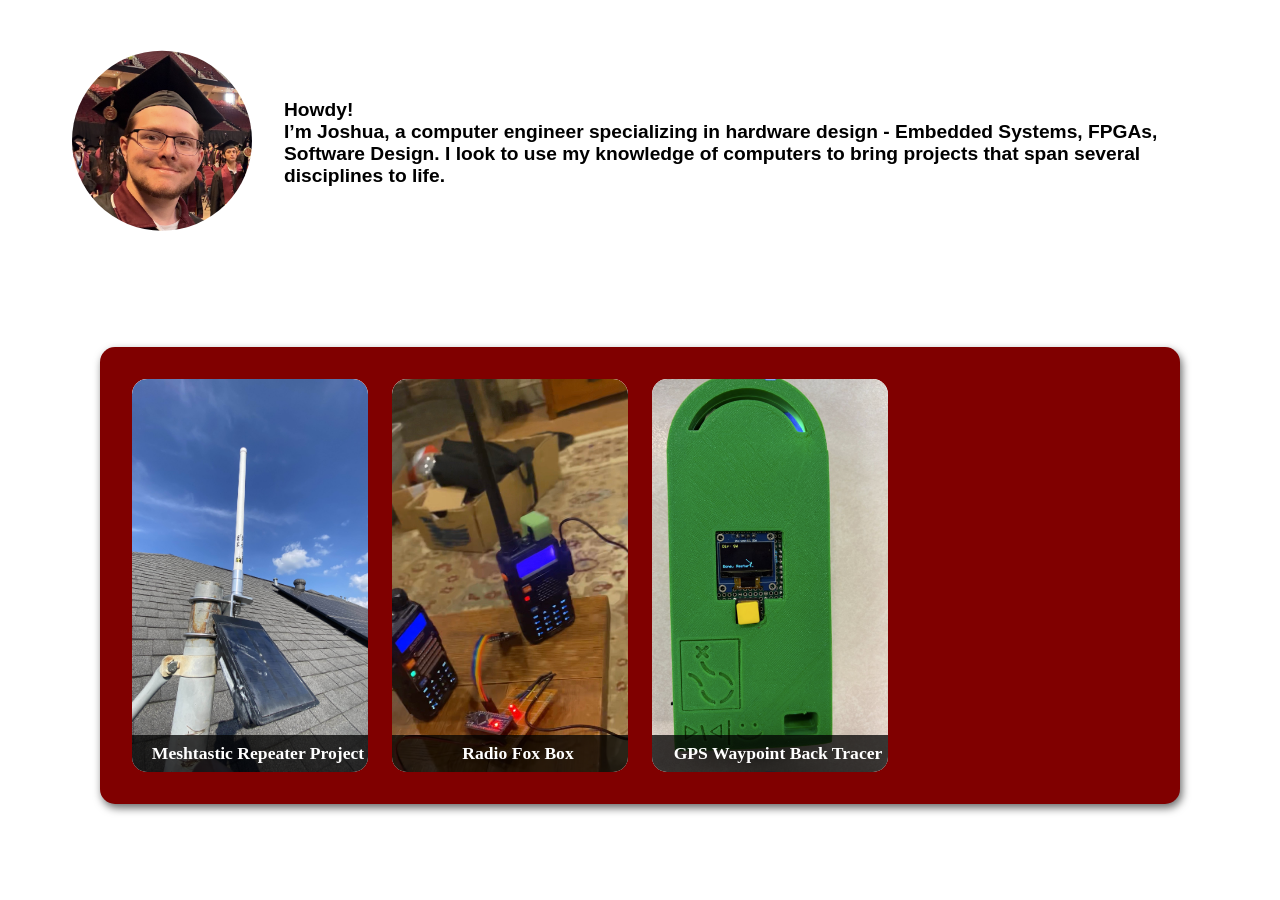
<file: index.html>
<!DOCTYPE html>
<html>
<head>
	<title> Joshua's Page </title>
	<link id="mainStyleSheet" rel="stylesheet" href="CSS-files/DayBloom.css" type="text/css" />
	<meta name="viewport" content="width=device-width, initial-scale=1">
</head>

<body> 
	<!-- <div class = "Hero">
		
		<div class="IntroBox">
			<div class="IntroBoxBackground">
				<div class="IntroBoxText">
					<span class="IntroBoxHead"> Joshua McMillin </span> <br> <br>
					-To Build Dreams, and Bring Ideas to Life- <br>
					Computer Engineering Major Texas A&M <br>
					Part Time Field IT Technician at NGON Solutions
				</div>
			</div>
		</div>
	</div>
	<br> -->
  <div class="TheAllBox"> 
    <div>
      <div class="InfoBoxParent">
        <div class="InfoBoxChild-Right">
          <img class ="InfoBoxChild-Img" src = "Photos/Joshua.png">
        </div>
        <div class="InfoBoxChild-Left">
          Howdy!<br> 
          I’m Joshua, a computer engineer specializing in hardware design
            - Embedded Systems, FPGAs, Software Design.
          I look to use my knowledge of computers to bring projects that 
          span several disciplines to life. 
        </div>
    
        
      </div>
    </div>

    <!-- Portfolio Section -->

    <div class = "PortfolioSection">
      <div class="PortfolioContainer">
        <a href="MeshRepeater">
          <div class="PortfolioCard">
            <img src="Photos/MeshRepeater2.jpg" class = "PortfolioImg">
            <div class = "PortfolioCardText">Meshtastic Repeater Project</div>
          </div>
        </a>
		<a href="RadioFox">
			<div class="PortfolioCard">
				<img src="Photos/RadioFoxTest.jpg" class="PortfolioImg">
				<div class="PortfolioCardText">Radio Fox Box</div>
			</div>
		</a>
        <a href="GPSBackTrace">
			<div class ="PortfolioCard">
			<img src="Photos/WaypointDevice1.png" class="PortfolioImg">
			<div class="PortfolioCardText">GPS Waypoint Back Tracer</div>
        </div>
		</a>
      
      </div>
    </div>


    <script>
      const debugBox = document.getElementById('debug-width');
      let width = window.innerWidth;

      function updateWidth() {
        debugBox.textContent = 'Width: ' + width + "px";
      }

      updateWidth();
      window.addEventListener('resize', updateWidth);
    </script>
  </div> <!--All Box end -->
</body>
</html>
</file>
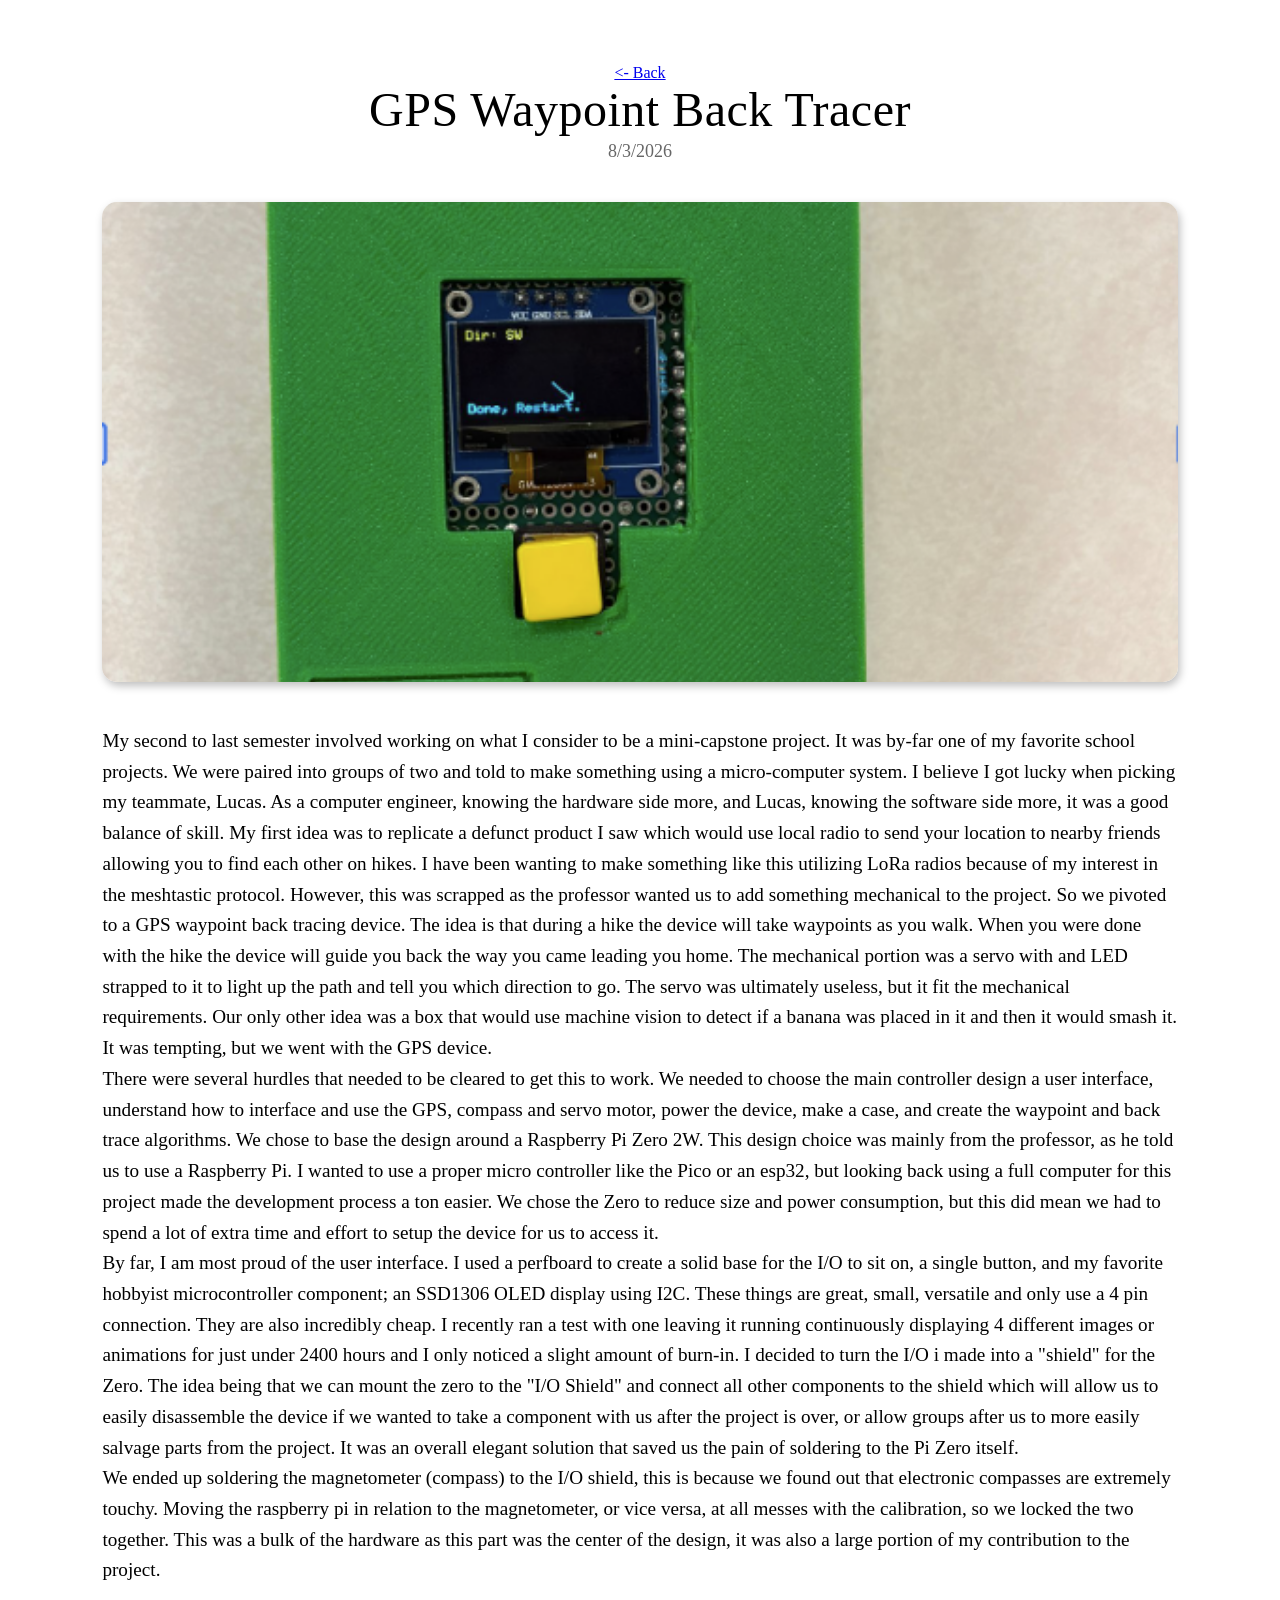
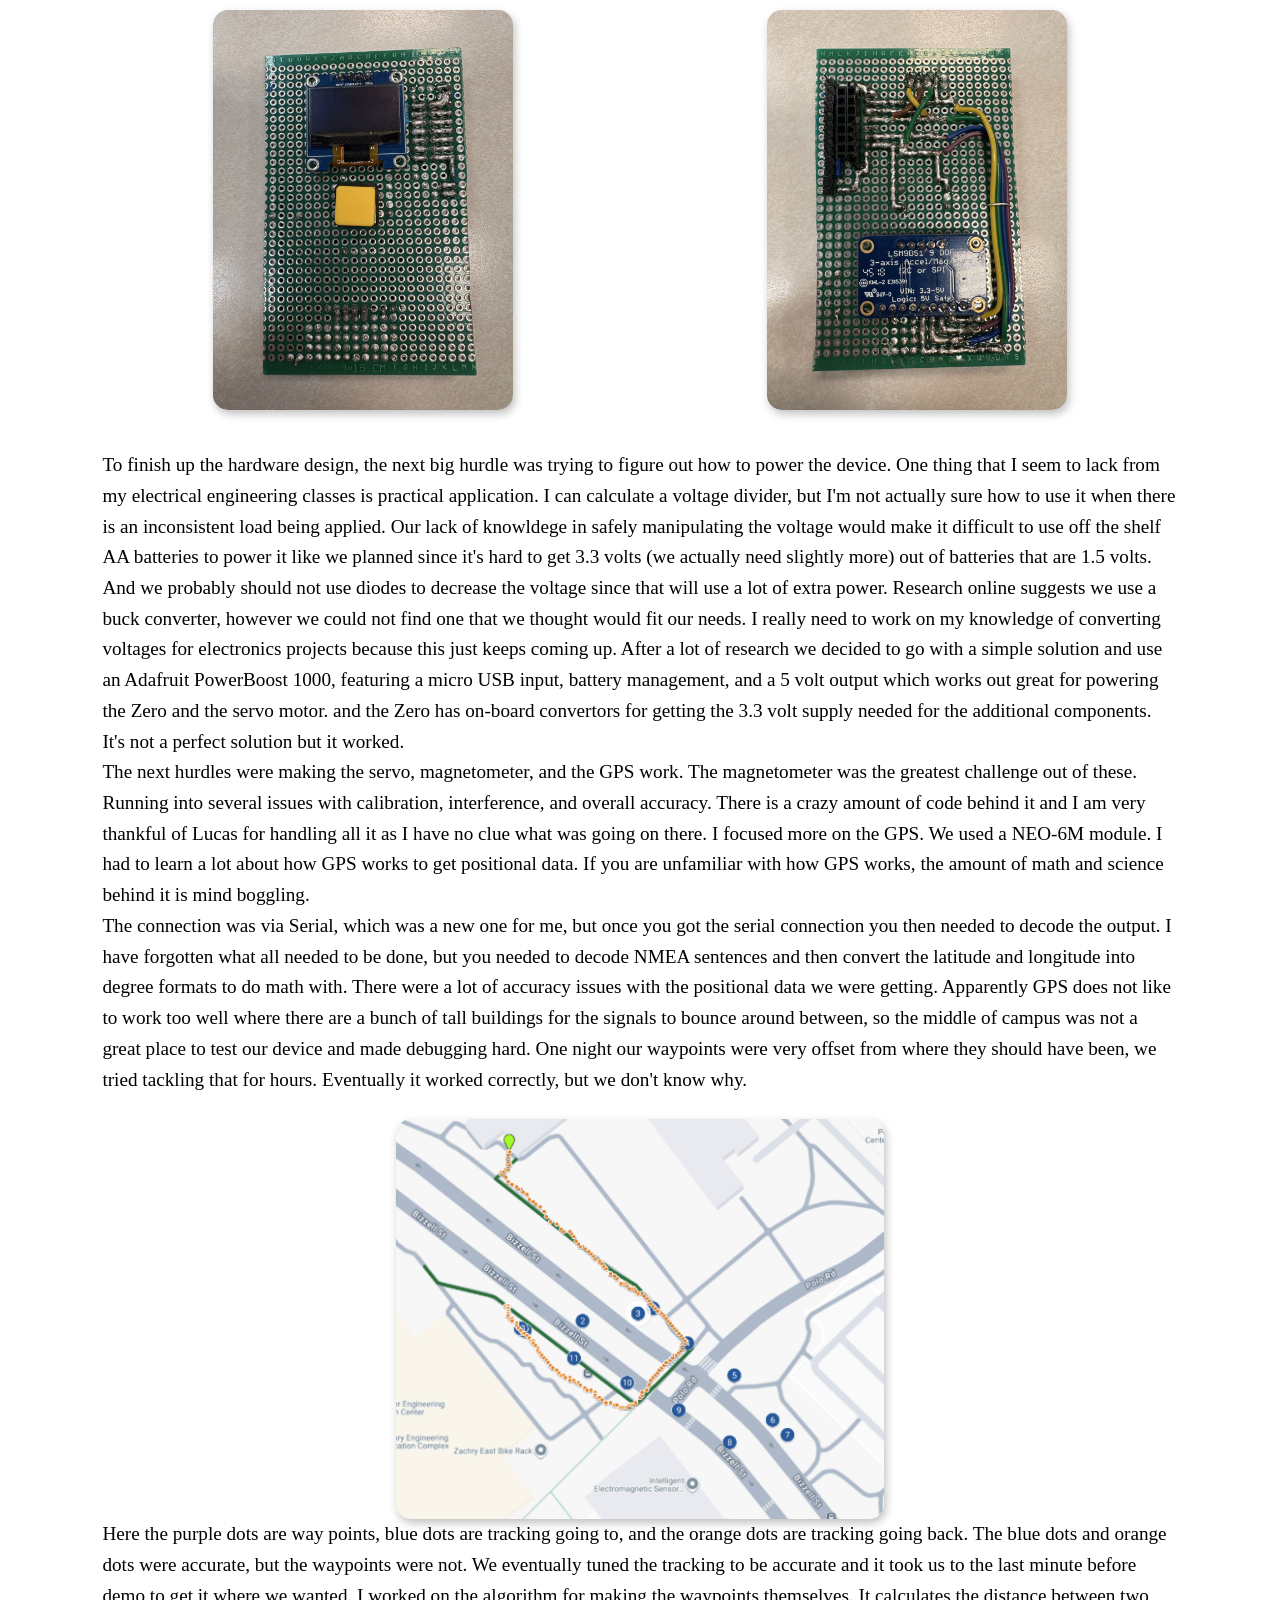
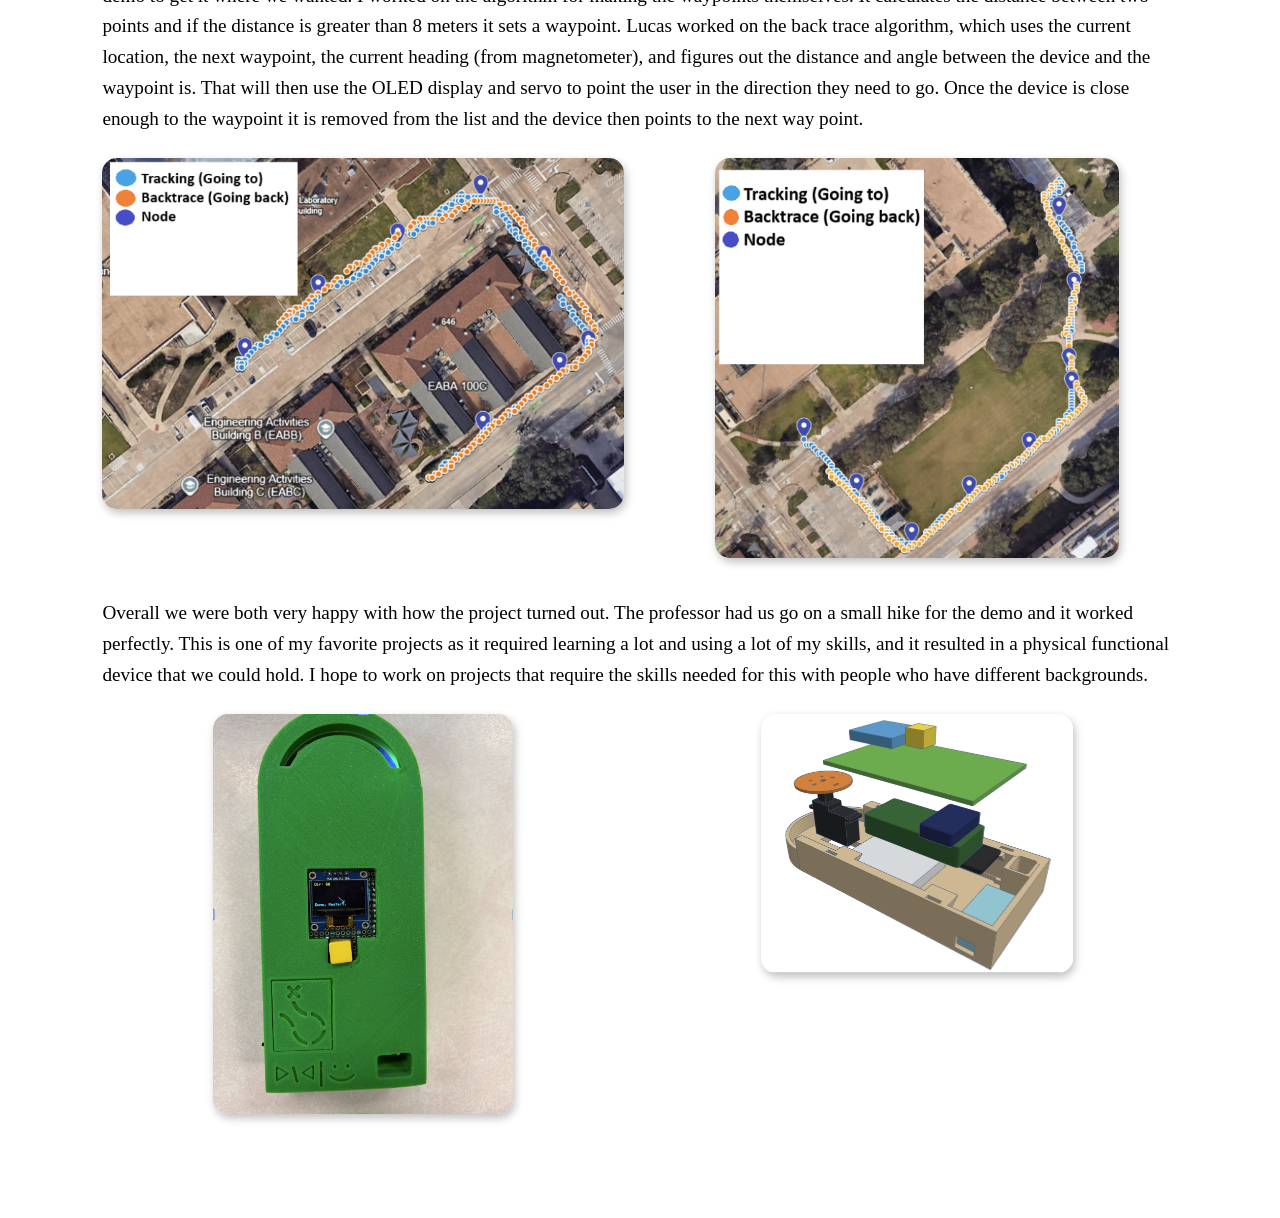
<file: GPSBackTrace/index.html>
<!DOCTYPE html>
<html>
<head>
	<title> Radio Fox Project </title>
	<link id="mainStyleSheet" rel="stylesheet" href="../CSS-files/DayBloom.css" type="text/css" />
	<meta name="viewport" content="width=device-width, initial-scale=1">
</head>

<body> 

    <div class = "CenterContainer">
		<div><a href="/"><- Back</a></div>
		<div class="ContentTitle">GPS Waypoint Back Tracer</div>
		<div class="ContentDate">8/3/2026</div>
		<img src="Photos/WaypointDevice1.png" class="ContentMainImg">
		<div class="ContentText">
			My second to last semester involved working on what I consider to be a mini-capstone project. It was by-far one of 
			my favorite school projects. We were paired into groups of two and told to make something using a micro-computer system. 
			I believe I got lucky when picking my teammate, Lucas. As a computer engineer, knowing the hardware side more, and Lucas,
			knowing the software side more, it was a good balance of skill. My first idea was to replicate a defunct
			product I saw which would use local radio to send your location to nearby friends allowing you to find each other on hikes.
			I have been wanting to make something like this utilizing LoRa radios because of my interest in the meshtastic protocol.
			However, this was scrapped as the professor wanted us to add something mechanical to the project. So we pivoted to a GPS 
			waypoint back tracing device. The idea is that during a hike the device will take waypoints as you walk. When you were done
			with the hike the device will guide you back the way you came leading you home. The mechanical portion was a servo with 
			and LED strapped to it to light up the path and tell you which direction to go. The servo was ultimately useless, but it 
			fit the mechanical requirements. Our only other idea was a box that would use machine vision to detect if a banana was placed in
			it and then it would smash it. It was tempting, but we went with the GPS device. 
			<br>
			There were several hurdles that needed to be cleared to get this to work. We needed to choose the main controller design a 
			user interface, understand how to interface and use the GPS, compass and servo motor, power the device, make a case, and 
			create the waypoint and back trace algorithms. We chose to base the design around a Raspberry Pi Zero 2W. This 
			design choice was mainly from the professor, as he told us to use a Raspberry Pi. I wanted to use a proper micro controller
			like the Pico or an esp32, but looking back using a full computer for this project made the development process a ton easier. 
			We chose the Zero to reduce size and power consumption, but this did mean we had to spend a lot of extra time and effort to
			setup the device for us to access it.
			<br>
			By far, I am most proud of the user interface. I used a perfboard to create a solid base for the I/O to sit on, a single button,
			and my favorite hobbyist microcontroller component; an SSD1306 OLED display using I2C. These things are great, small, versatile
			and only use a 4 pin connection. They are also incredibly cheap. I recently ran a test with one leaving it running 
			continuously displaying 4 different images or animations for just under 2400 hours and I only noticed a slight amount of burn-in.
			I decided to turn the I/O i made into a "shield" for the Zero. The idea being that we can mount the zero to the "I/O Shield" and 
			connect all other components to the shield which will allow us to easily disassemble the device if we wanted to take a component
			with us after the project is over, or allow groups after us to more easily salvage parts from the project. It was an overall
			elegant solution that saved us the pain of soldering to the Pi Zero itself.  
			<br>
			We ended up soldering the magnetometer (compass) to the I/O shield, this is because we found out that electronic compasses are 
			extremely touchy. Moving the raspberry pi in relation to the magnetometer, or vice versa, at all messes with the calibration, so we locked the two 
			together. This was a bulk of the hardware as this part was the center of the design, it was also a large portion of my contribution
			to the project. 
		</div>

		<div class="ContentGrid">
			<div class="ContentGrid-Child">
					<img src = "Photos/WaypointIOFront.jpg" class="ContentImg">
			</div>
			<div class="ContentGrid-Child">
				<img src = "Photos/WaypointIOBack.jpg" class="ContentImg">
			</div>
		</div>

		<div class="ContentText">
			To finish up the hardware design, the next big hurdle was trying to figure out how to power the device. One thing that I seem
			to lack from my electrical engineering classes is practical application. I can calculate a voltage divider, but I'm not actually
			sure how to use it when there is an inconsistent load being applied. Our lack of knowldege in safely manipulating the voltage would 
			make it difficult to use off the shelf AA batteries to power it like we planned since it's hard to get 3.3 volts (we actually need slightly more) 
			out of batteries that are 1.5 volts. And we probably should not use diodes to decrease the voltage since that will use a lot of extra power. 
			Research online suggests we use a buck converter, however we could not find one that we thought would fit our needs. I really need to 
			work on my knowledge of converting voltages for electronics projects because this just keeps coming up. 
			After a lot of research we decided to go with a simple solution and use an Adafruit PowerBoost 1000, featuring a micro USB input, battery management, 
			and a 5 volt output which works out great for powering the Zero and the servo motor. and the Zero has on-board convertors for getting 
			the 3.3 volt supply needed for the additional components. It's not a perfect solution but it worked. 
			<br>
			The next hurdles were making the servo, magnetometer, and the GPS work. The magnetometer was the greatest challenge out of these.
			Running into several issues with calibration, interference, and overall accuracy. There is a crazy amount of code behind it and
			I am very thankful of Lucas for handling all it as I have no clue what was going on there. I focused more on the GPS. We used
			a NEO-6M module. I had to learn a lot about how GPS works to get positional data. If you are unfamiliar with how GPS works, the amount of
			math and science behind it is mind boggling. 
			<br>
			The connection was via Serial, which was a new one for me, but once you got the serial connection you then needed to decode the output. 
			I have forgotten what all needed to be done, but you needed to decode NMEA sentences and then convert the latitude and longitude into degree 
			formats to do math with. 
			There were a lot of accuracy issues with the positional data we were getting. Apparently GPS does not like to work too well where 
			there are a bunch of tall buildings for the signals to bounce around between, so the middle of campus was not a great place 
			to test our device and made debugging hard. One night our waypoints were very offset from where they should have been, we tried tackling
			that for hours. Eventually it worked correctly, but we don't know why. 
		</div>
			<img src = "Photos/Waypoint Bad Map.png" class="ContentImg">
		<div class="ContentText">
			Here the purple dots are way points, blue dots are tracking going to, and the orange dots are tracking going back. The blue dots and orange 
			dots were accurate, but the waypoints were not. We eventually tuned the tracking to be accurate and it took us to the last
			minute before demo to get it where we wanted. I worked on the algorithm for making the waypoints themselves.
			It calculates the distance between two points and if the distance is greater than 8 meters it sets a waypoint. 
			Lucas worked on the back trace algorithm, which uses the current location, the next waypoint, the current heading 
			(from magnetometer), and figures out the distance and angle between the device and the waypoint is. That will then use the
			OLED display and servo to point the user in the direction they need to go. Once the device is close enough to the waypoint it is 
			removed from the list and the device then points to the next way point. 
		</div>

		<div class="ContentGrid">
			<div class="ContentGrid-Child">
					<img src = "Photos/WaypointMap1.png" class="ContentImg">
			</div>
			<div class="ContentGrid-Child">
				<img src = "Photos/WaypointMap2.png" class="ContentImg">
			</div>
		</div>
		
		<div class="ContentText">
			Overall we were both very happy with how the project turned out. The professor had us go on a small hike for the demo and it worked
			perfectly. This is one of my favorite projects as it required learning a lot and using a lot of my skills, and it resulted in a 
			physical functional device that we could hold. I hope to work on projects that require the skills needed for this with people 
			who have different backgrounds. 
		</div>

		<div class="ContentGrid">
			<div class="ContentGrid-Child">
					<img src = "Photos/WaypointDevice1.png" class="ContentImg">
			</div>
			<div class="ContentGrid-Child">
				<img src = "Photos/WaypointDeviceExplode.png" class="ContentImg">
			</div>
		</div>


	</div>
	


</body>
</html>
</file>
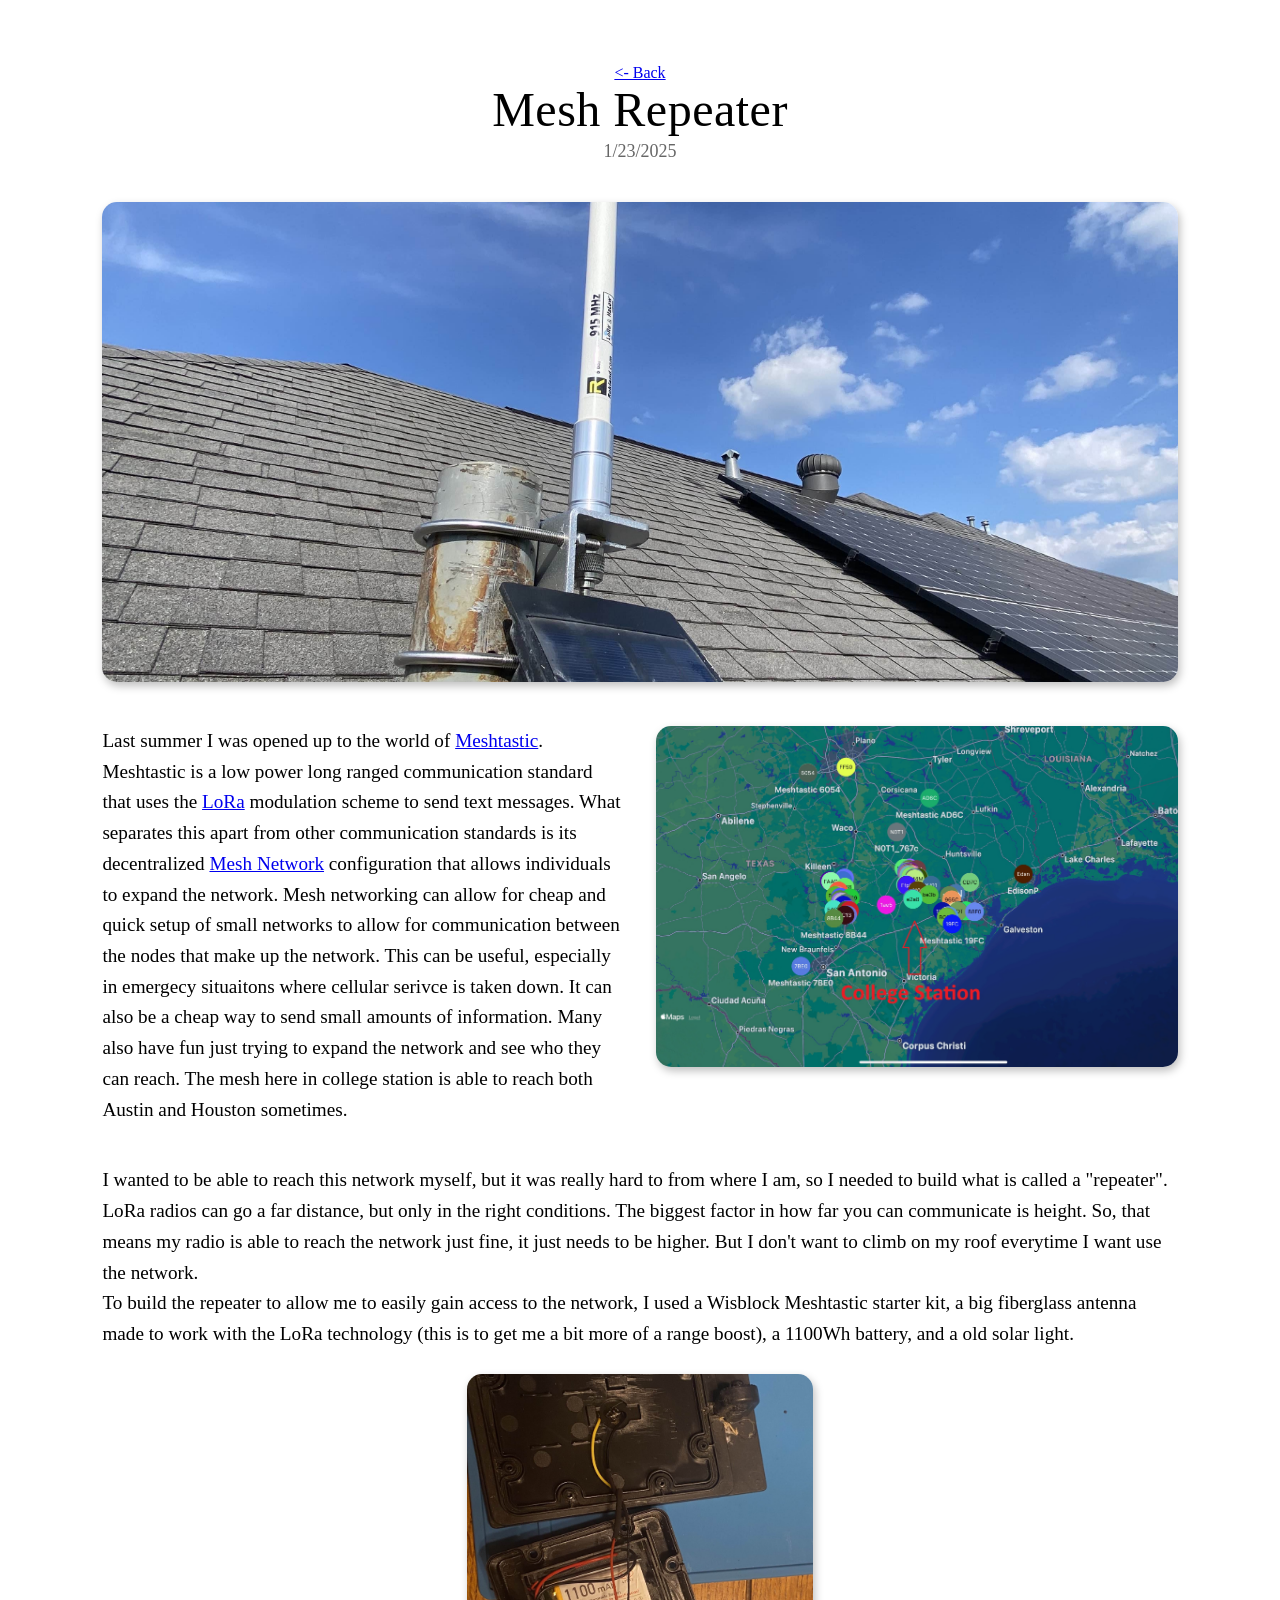
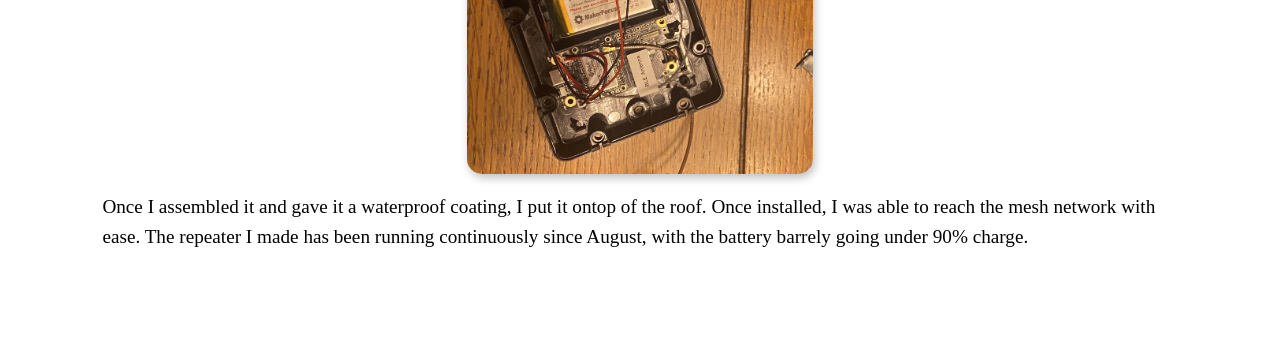
<file: MeshRepeater/index.html>
<!DOCTYPE html>
<html>
<head>
	<title> Joshua's Page </title>
	<link id="mainStyleSheet" rel="stylesheet" href="../CSS-files/DayBloom.css" type="text/css" />
	<meta name="viewport" content="width=device-width, initial-scale=1">
</head>

<body> 

    <div class = "CenterContainer">
		<div><a href="/"><- Back</a></div>
		<div class="ContentTitle">Mesh Repeater</div>
		<div class="ContentDate">1/23/2025</div>
		<img src="Photos/MeshRepeater2.jpg" class="ContentMainImg">
		<div class="ContentGrid">
			<div class="ContentGrid-Child">
				<div class = "ContentText">
				Last summer I was opened up to the world of <a href="https://meshtastic.org/">Meshtastic</a>. <br>

				Meshtastic is a low power long ranged communication standard that uses the <a href="https://en.wikipedia.org/wiki/LoRa">LoRa</a> modulation scheme to send text messages.
				What separates this apart from other communication standards is its decentralized <a href="https://en.wikipedia.org/wiki/Mesh_networking">Mesh Network</a> configuration that allows individuals to expand the network. 
				Mesh networking can allow for cheap and quick setup of small networks to allow for communication between the nodes that make up the network. 
				This can be useful, especially in emergecy situaitons where cellular serivce is taken down. 
				It can also be a cheap way to send small amounts of information.
				Many also have fun just trying to expand the network and see who they can reach. The mesh here in college station is able to reach both Austin and Houston sometimes.
				</div>
			</div>
			<div class="ContentGrid-Child">
				<img src="Photos/MeshNetwork.png" class="ContentImg">
			</div>
		</div>
		
		<div class="ContentText">
			I wanted to be able to reach this network myself, but it was really hard to from where I am, so I needed to build what is called a "repeater". 
			LoRa radios can go a far distance, but only in the right conditions. The biggest factor in how far you can communicate is height.
			So, that means my radio is able to reach the network just fine, it just needs to be higher. But I don't want to climb on my roof everytime I want use the network. 
		<br>
			To build the repeater to allow me to easily gain access to the network, I used a Wisblock Meshtastic starter kit, a big fiberglass antenna made to work with the LoRa 
			technology (this is to get me a bit more of a range boost), a 1100Wh battery, and a old solar light.
		</div>
		<img src ="Photos/MeshRepeater1.jpg" class="ContentImg">
		<br>
		<div class="ContentText">
			Once I assembled it and gave it a waterproof coating, I put it ontop of the roof.
			Once installed, I was able to reach the mesh network with ease. 
			The repeater I made has been running continuously since August, with the battery barrely going under 90% charge.
		</div>
	</div>


</body>
</html>
</file>
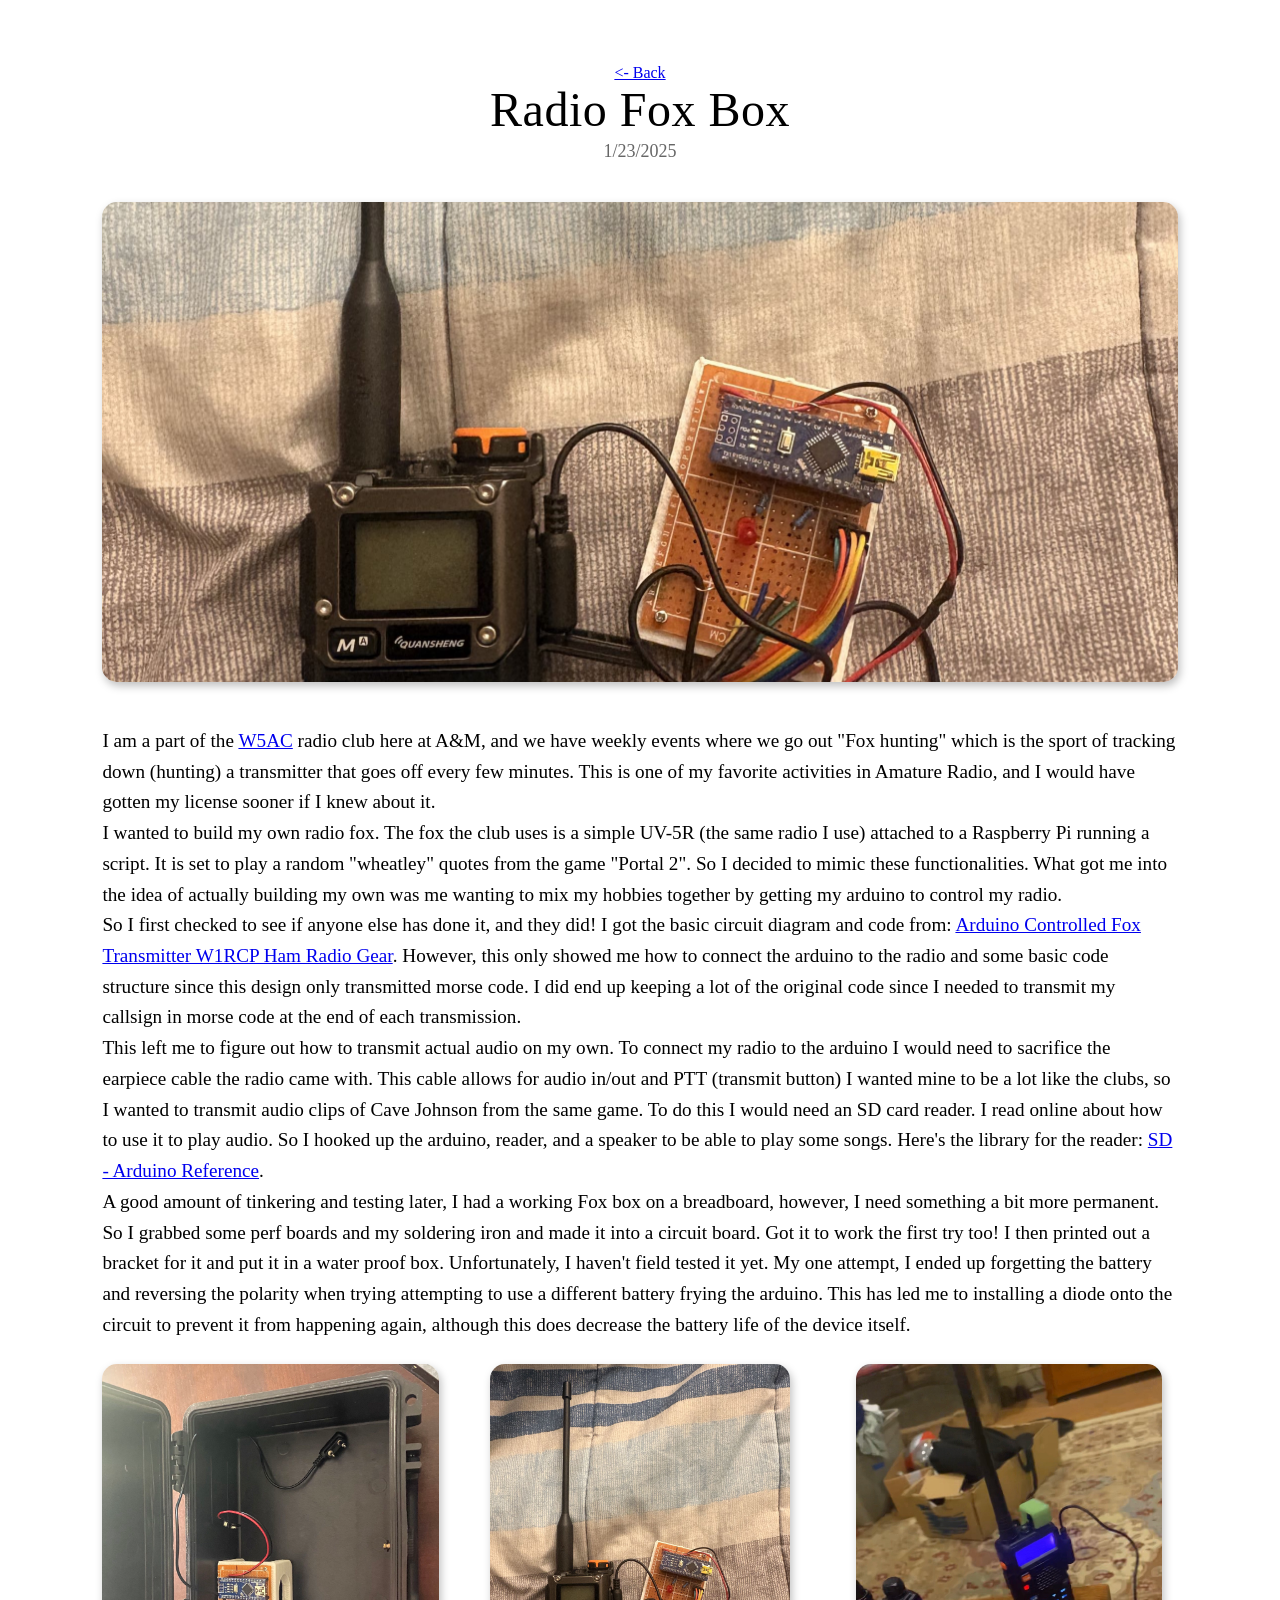
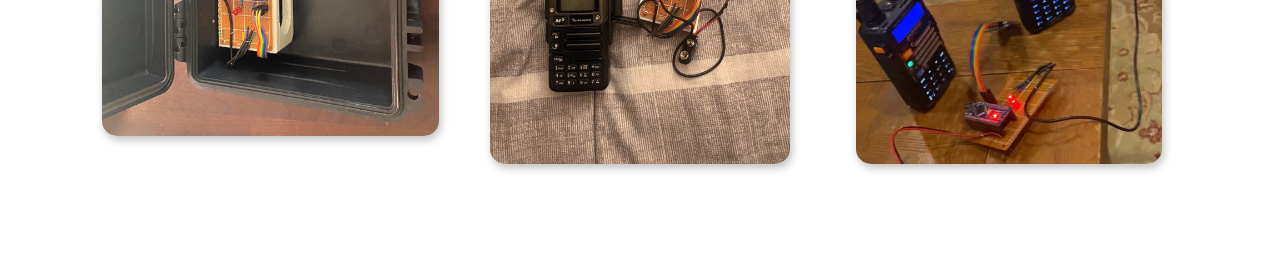
<file: RadioFox/index.html>
<!DOCTYPE html>
<html>
<head>
	<title> Radio Fox Project </title>
	<link id="mainStyleSheet" rel="stylesheet" href="../CSS-files/DayBloom.css" type="text/css" />
	<meta name="viewport" content="width=device-width, initial-scale=1">
</head>

<body> 

    <div class = "CenterContainer">
		<div><a href="/"><- Back</a></div>
		<div class="ContentTitle">Radio Fox Box</div>
		<div class="ContentDate">1/23/2025</div>
		<img src="Photos/RadioFoxCircuit.jpg" class="ContentMainImg">
		<div class="ContentText">
			I am a part of the <a href="https://w5ac.tamu.edu/">W5AC</a> radio club here at A&M, and we have weekly events where we go out 
			"Fox hunting" which is the sport of tracking down (hunting) a transmitter that goes off every 
			few minutes. This is one of my favorite activities in Amature Radio, and I would have gotten 
			my license sooner if I knew about it.
			<br>
			 I wanted to build my own radio fox. The fox the club uses is a simple UV-5R (the same radio I use)
			  attached to a Raspberry Pi running a script. It is set to play a random "wheatley" quotes from the 
			  game "Portal 2". So I decided to mimic these functionalities. What got me into the idea of actually 
			  building my own was me wanting to mix my hobbies together by getting my arduino to control my radio.
			<br>
			So I first checked to see if anyone else has done it, and they did! I got the basic circuit diagram and 
			code from: <a href="http://w1rcp.com/2022/05/17/arduino-controlled-fox-transmitter/">Arduino Controlled Fox Transmitter W1RCP Ham Radio Gear</a>.
			However, this only showed me how to connect the arduino to the radio and some basic code structure 
			since this design only transmitted morse code. I did end up keeping a lot of the original code since
			I needed to transmit my callsign in morse code at the end of each transmission.
			<br>
			This left me to figure out how to transmit actual audio on my own. To connect my radio to the arduino I 
			would need to sacrifice the earpiece cable the radio came with. This cable allows for audio in/out and PTT 
			(transmit button) I wanted mine to be a lot like the clubs, so I wanted to transmit audio clips of Cave 
			Johnson from the same game. To do this I would need an SD card reader. I read online about how to use it to 
			play audio. So I hooked up the arduino, reader, and a speaker to be able to play some songs. Here's the 
			library for the reader: <a href="https://www.arduino.cc/reference/en/libraries/sd/">SD - Arduino Reference</a>.
			<br>
			A good amount of tinkering and testing later, I had a working Fox box on a breadboard, however, I need something 
			a bit more permanent. So I grabbed some perf boards and my soldering iron and made it into a circuit board. Got it 
			to work the first try too! I then printed out a bracket for it and put it in a water proof box. 
			Unfortunately, I haven't field tested it yet. My one attempt, I ended up forgetting the battery and reversing the 
			polarity when trying attempting to use a different battery frying the arduino. This has led me to installing a diode 
			onto the circuit to prevent it from happening again, although this does decrease the battery life of the device itself. 
		</div>
		
		<div class="ContentGrid">
			<div class="ContentGrid-Child">
				<div class = "ContentImg">
					<img src = "Photos/RadioFoxBox.jpg" class="ContentImg">
				</div>
			</div>
			<div class="ContentGrid-Child">
				<img src = "Photos/RadioFoxCircuit.jpg" class="ContentImg">
			</div>
			<div class="ContentGrid-Child">
				<img src = "Photos/RadioFoxTest.jpg" class="ContentImg">
		</div>
	</div>


	</div>
	


</body>
</html>
</file>
<file: CSS-files/DayBloom.css>
/* Standard setup */
.NavigationBarItem {
	float: right;
	padding: 10px;
	display: block;
	text-align: center;
	color: white;
	text-decoration: none;
	}
.NavigationText {
	text-decoration: none;
	color: white;
	font-weight: bold;
}	
.NavigationBar {
	padding: 10px;
	background-color: teal;
	border-radius: 3px;
	overflow: hidden;
	position: fixed;
	right: 1%;      /* ADDED */
	top: 1%;       /* ADDED */
	width: 100%;  /* ADDED */
}
body {
	overflow: auto;
	margin: 0;
}

.BackgroundImage {
	width: 100%;
	background-image: url("https://people.tamu.edu/~jemcmillin1/Pictures/Background.jpg");

}

/* ---- */

/* Home and Project Blog page */

.Hero {
	background-image: url("https://joshuamcmillin.dev/Photos/WinterRadio.jpg");
	width: 100%;
	height: 80vh;
	background-size: cover;
	display: flex;
	justify-content: center;
	background-repeat: no-repeat;
}

.TheAllBox {
  max-width: 1200px;
  margin: 0 auto;
  padding: 0 2rem;
}

.IntroBox {
  max-width: 400px;
	margin: 0 auto;
	display: flex;
	justify-content: center;
	align-items: center;
}
.IntroBoxBackground {
	background-color: rgba(0, 0, 0, 0.5);
	border-radius: 5px;
	text-align: center;
	width: fit-content;
	margin: 0 auto;
	display: flex;
	justify-content: center;
}
.IntroBoxHead {
	font-size: 30px;
	font-weight: bold;
}
.IntroBoxText {
	color: azure;
	display: inline-block;
	text-align: left;
	padding-left: 5px;
	padding-right: 20px;
	font-size: 20px;
	padding-bottom: 10px;
	padding-top: 5px;
	box-shadow: rgba(0, 0, 0, 0.19) 0px 10px 20px, rgba(0, 0, 0, 0.23) 0px 6px 6px;
}

.InfoBoxParent {
	padding: 1rem;
	display: flex;
	flex-direction: row;
	
	justify-content: center;
	align-items: center;
	text-align: left;
	font-family:Arial, Helvetica, sans-serif;
	font-size: larger;
	font-weight: bolder;
	
}

.InfoBoxChild-Right {
	margin-left: 0;
	padding: 1rem;
}

.InfoBoxChild-Left {
	text-align: left;
	padding: 1rem;

}

.InfoBoxChild-Img {
	width: 20vh;
	clip-path: circle();
}

@media (max-width: 600px) {
	.InfoBoxParent {
		flex-direction: column;
		align-items: center;
		justify-content: center;
	}
	.InfoBoxChild-Left {
		text-align: center;
	}
}

/* ---- */

.PortfolioSection {
	display: flex;
	justify-content: center;
}

.PortfolioContainer {
	margin-top: 5%;
	width: 90%;
	margin-left: 5%;
	margin-right: 5%;
	background-color: maroon;
	border-radius: 15px;
	box-shadow: 2px 4px 8px #696969;
	display: grid;
	grid-template-columns: repeat(auto-fill, minmax(200px, 1fr));
	gap: 1.5rem;
	padding: 2rem;
}

.PortfolioCard {
	position: relative;
	aspect-ratio: 3/5;
	background-color: white;
	border-radius: 15px;
	overflow: hidden;
	cursor: pointer;
	transition: transform 0.2s ease, box-shadow 0.2s ease;
}

.PortfolioCard:hover {
	transform: translateY(-4px);
	box-shadow: 0 6px 14px rgba(0, 0, 0, 0.35);
}

.PortfolioImg {
	width: 100%;
	height: 100%;
	object-fit: cover;
	border-radius: 15px;
	display: block;
	transition: transform 0.3s ease;
}

.PortfolioCard:hover .PortfolioImg {
	transform: scale(1.05);
}

.PortfolioCardText {
	position: absolute;
	bottom: 0;
	left: 0;
	width: 100%;
	padding: 0.5rem;
	color: white;
	text-align: center;
	font-size: 1.1rem;
	font-weight: bold;
	background-color: rgba(0, 0, 0, 0.75);
}

/* Portfolio Card Tags */

.PortfolioTag-Green {
	position: absolute;
	bottom: 0;
	left: 0;
	text-align: center;
	width: 100%;
	background-color: rgba(50, 255, 50, 0.4);
	border-radius: 15px;
	padding: 1%;
	color: white;
}

@media (max-width: 700px) {
	.PortfolioContainer {
		grid-template-columns: 1fr;
	}
}

/* Project Page */

.CenterContainer {
	text-align: center;
	max-width: 1100px;
	margin: 0 auto;
	padding: 64px 8%;
	overflow: hidden;
	font-family: Georgia, 'Times New Roman', serif;
}

.CenterContainer img {
	border-radius: 15px;
	box-shadow: 2px 4px 8px rgba(0, 0, 0, 0.25);
	transition: transform 0.3s ease, box-shadow 0.3s ease;
}

.CenterContainer img:hover {
	transform: scale(1.02);
	box-shadow: 2px 6px 14px rgba(0, 0, 0, 0.35);
}

.ContentMainImg {
	width: 100%;
	max-height: 480px;
	object-fit: cover;
	margin-bottom: 2.5rem;
}

.ContentImg {
	max-width: 100%;
	max-height: 400px;
	width: auto;
	height: auto;
	display: block;
	margin: 0 auto;
}

.ContentTitle {
	text-align: center;
	font-size: xxx-large;
	letter-spacing: 0.5px;
	margin-bottom: 0.25rem;
}

.ContentDate {
	text-align: center;
	font-size: large;
	color: #666;
	margin-bottom: 2.5rem;
}

.ContentText {
	text-align: left;
	width: 100%;
	line-height: 1.6;
	margin-bottom: 1.5rem;
	font-size: larger;
}

.ContentGrid {
	display: flex;
	gap: 2rem;
	align-items: flex-start;
	margin-bottom: 2.5rem;
}

.ContentGrid-Child {
	position: relative;
	flex: 1;
	min-width: 0;
}

.ContentGrid-Child .ContentText {
	margin-bottom: 0;
}

@media (max-width: 700px) {
	.ContentGrid {
		flex-direction: column;
	}

	.CenterContainer {
		padding: 48px 5%;
	}

	.ContentMainImg {
		max-height: 320px;
	}
}




/* About page */
.Parent {
	display: grid;
	grid-template-columns: repeat(5, 1fr);
	grid-template-rows: repeat(5, 1fr);
	grid-column-gap: 0px;
	grid-row-gap: 0px;
	gap: 1.5rem;
}
.PictureChild { 
	text-align: center;
	grid-area: 1 / 1 / 5 / 3; 
}
.PictureStyle {
	border: 10px solid teal;
	border-radius: 3px;
}
.FunAbout { 
	grid-area: 1 / 3 / 3 / 6; 
	background-color: teal;
	border-radius: 3px;
	padding: 10px;
	font-size: large;
	font-weight: bold;
	color: white;
}
.NotFunAbout { 
	grid-area: 3 / 3 / 5 / 6;
	background-color: teal;
	border-radius: 3px;
	padding: 10px;
	font-size: large;
	font-weight: bold;
	color: white;
}
.IamBox {
	margin-top: 5%;
	text-align: left;
	font-size: 40px;
	font-weight: bolder;
	padding: 10px;
	background-color: rgba(255, 255, 255, 0.5);
	border-radius: 5px;
	width: fit-content;
}
/* ---- */

/* Resume Page */
.ResumeContainer {
		margin-top: 10%;
		text-align: center;
	}
.ResumeStyle {
	border: 10px solid teal;
	border-radius: 3px;
}
/* ---- */

/* Project Blog Page */

#posts {
    display: grid;
    grid-template-columns: repeat(auto-fill, minmax(300px, 1fr)); /* Dynamic grid */
    gap: 10px;
}

.BlogContainer {
	display: grid;
	grid-template-columns: 1fr 1fr;
	grid-gap: 1rem;
}
.BlogItem {
	grid-column: auto;
	background-color: teal;
	border-radius: 5px;
	padding: 10px;
	color: white;
	overflow: hidden;
	height: 150px;
	transition: height 0.5s ease;
}

.BlogItem:hover {
	height: 60vh;
}

.BlogItem .postContent {
    display: none;
    margin-top: 10px;
	transition: 1s;
}

.BlogItem:hover .postContent {
    display: block;
	overflow-y: auto;
	max-height: 50vh;
	transition: 1s;
}

.BlogItem .postImage img{
	visibility: visible;
    max-width: 30%;
    height: auto;
	height: 75px;
	width: auto;
	border-radius: 5px;
	transition: height 0.3s ease;
}

.BlogItem:hover .postImage{
	visibility: hidden;
	height: 0px;
	transition: height 0.3s ease;
}

.BlogItem:hover .postImage img{
	visibility: hidden;
	height: 0px;
}

.BlogItem .postTitle, .BlogItem .postDate {
    margin: 0;
    padding: 5px;
}

.BlogItem .postTitle {
    font-size: 1.5em;
    font-weight: bold;
}

.BlogItem .postDate {
    font-size: 1em;
    color: #555;
}
.BlogPhoto {
	text-align: center;
}


/* ---- */
</file>
